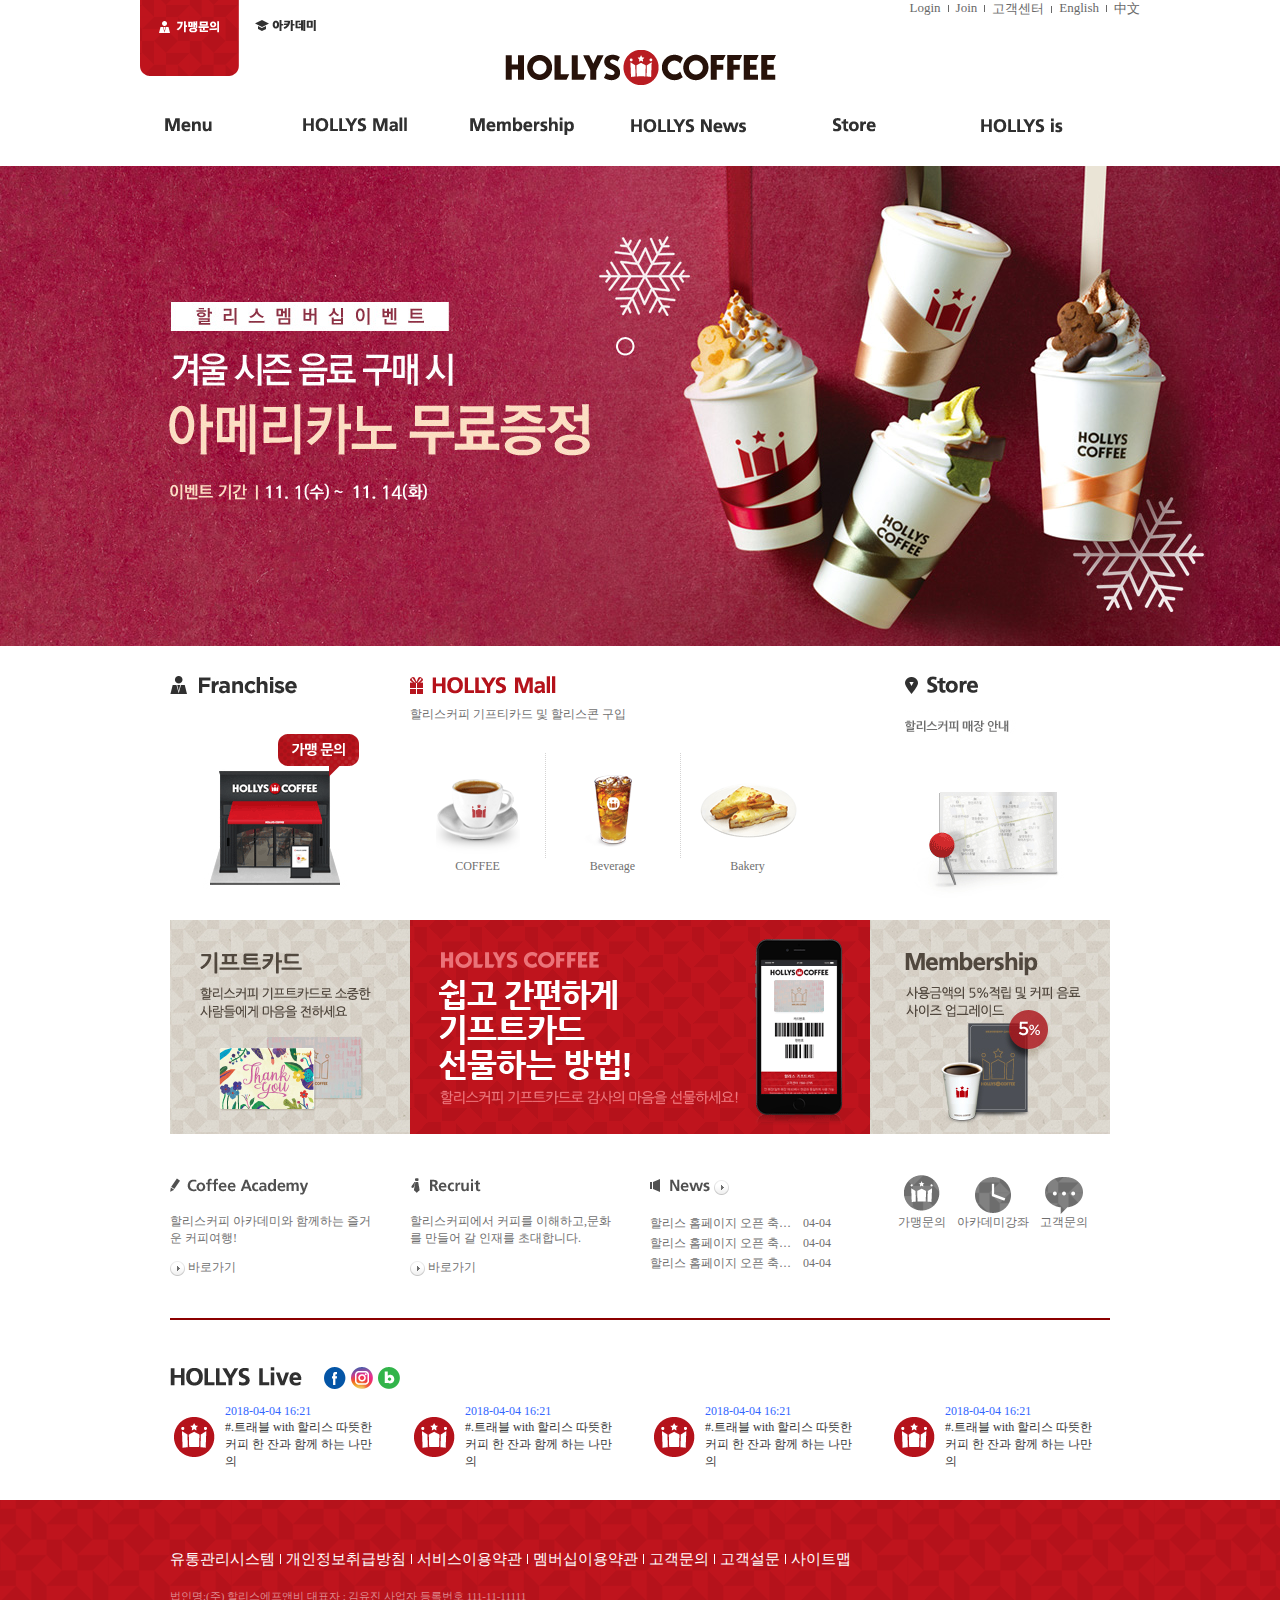
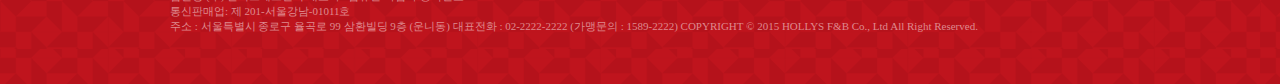
<file: hollys/index.html>
<!DOCTYPE html>
<html lang="ko">
	<head>
	<meta charset="utf-8">
	<title>hollys coffee</title>
	<link rel="stylesheet" type="text/css" href="css/style.css">
	<!--[if lt IE 9]>
	<script src="js/html5shiv.js"></script>
	<![endif]-->
	</head>
	<body>		
		<div id="wrap"></div>
		<!---헤더 시작--->
		<header class="header">
			<!---헤더인 시작--->
			<div class="headerIn">
				<!---로고 시작--->
				<h1><a href="#"></a></h1>
				<!---로고 끝--->
				<!---메뉴 시작--->
				<ul class="utill">
					<li class="smenu1"><a href="#">서브메뉴1</a></li>
					<li class="smenu2"><a href="#">서브메뉴2</a></li>
				</ul>
				<ul class="gnb cf">
					<li class="menu1"><a href="#">메뉴</a></li>
					<li class="menu2"><a href="#">메뉴</a></li>
					<li class="menu3"><a href="#">메뉴</a></li>
					<li class="menu4"><a href="#">메뉴</a></li>
					<li class="menu5"><a href="#">메뉴</a></li>
					<li class="menu6"><a href="#">메뉴</a></li>
				</ul>
				<!---메뉴 끝--->
				<!---로그인내비 시작--->
				<ul class="loginnav">
					<li><a href="#">Login</a></li>
					<li><a href="#">Join</a></li>
					<li><a href="#">고객센터</a></li>
					<li><a href="#">English</a></li>
					<li class="lastChild"><a href="#">中文</a></li>
				</ul>
				<!---로그인내비 끝--->
			</div>
			<!---헤더인 끝--->
		</header>
		<!---헤더 끝--->
		<!---메인슬라이더 시작--->
		<div id="mainSlider">		
		</div>
		<!---메인슬라이더 끝--->
		<!---메인컨텐츠 시작--->
		<section>
			<!---컨테이너 시작--->
			<div id="container">
				<!---메인 컨테츠 1 시작--->
				<div class="mainRow1">
					<!---프랜차이즈 시작--->
					<div class="row1_1">
						<h3><img src="images/menu_tit.gif" alt="프랜차이즈 타이틀"/></h3>
						<p>
							<a href="#">
								<img src="images/menu_img01.gif" alt="프랜차이즈 이미지"/>
							</a>
						</p>
					</div>
					<!---프랜차이즈 끝--->
					
					<!---할리스몰 시작--->
					<div class="row1_2">
						<h3><img src="images/mall_tit.gif" alt="할리스몰 타이틀"/></h3>
						<p>할리스커피 기프티카드 및 할리스콘 구입</p>
						<ul>
							<li>
								<a href="#">
									<img src="images/mall_img03.gif" alt="커피"/>
									COFFEE
								</a>
							</li>
							<li>
								<a href="#">
									<img src="images/mall_img04.gif" alt="음료"/>
									Beverage
								</a>
							</li>
							<li>
								<a href="#">
									<img src="images/mall_img05.gif" alt="빵"/>
									Bakery
								</a>
							</li>
						</ul>
					</div>				
					<!---할리스몰 끝--->
					
					<!---매장안내부분 시작--->
					<div class="row1_3">
						<h3><img src="images/store_tit.gif" alt="매장안내 타이틀"/></h3>
						<p>
							<a href="#">
								<img src="images/store_img01.gif" alt="매장안내 이미지"/>
							</a>
						</p>
					</div>
					<!---매장안내부분 끝--->
				</div>
					<!---메인 컨테츠 1 끝--->
				
					<!---메인 컨테츠 2 시작--->
				<div class="mainRow2">
					<a href="#">
						<img src="images/mainBanner_201706281034172160.jpg" alt="기프티카드 배너"/>
					</a>
					<a href="#">
						<img src="images/mainBanner_201706281035570070.gif" alt="선물 배너"/>
					</a>
					<a href="#">
						<img src="images/mainBanner_201511040156219650.jpg" alt="멤버십 배너"/>
					</a>
				</div>
				<!---메인 컨테츠 2 끝--->
				<!---메인 컨테츠 3 시작--->
				<div class="mainRow3 cf">
					<div class="row3_1">
						<h3><img src="images/academy_tit.gif" alt="아카데미타이틀"/></h3>
						<p>할리스커피 아카데미와 함께하는 즐거운 커피여행!</p>
						<p class="moreBtn">
							<a href="#">
								<img src="images/ico_arrow.gif" alt="바로가기 버튼"/>
								바로가기
							</a>
						</p>
					</div>
					<div class="row3_2">
						<h3><img src="images/recruit_tit.gif" alt="인재채용"/></h3>
						<p>할리스커피에서 커피를 이해하고,문화를 만들어 갈 인재를 초대합니다.</p>
						<p class="moreBtn">
							<a href="#">
								<img src="images/ico_arrow.gif" alt="바로가기 버튼"/>
								바로가기
							</a>
						</p>
					</div>
					<div class="row3_3">
						<h3>
							<img src="images/news_tit.gif" alt="뉴스"/>
							<a href="#">
								<img src="images/ico_arrow.gif" alt="바로가기 버튼"/>
							</a>
						</h3>
						<ul>
							<li>
								<a href="#">할리스 홈페이지 오픈 축하합니다.</a>
								<span>04-04</span>
							</li>
							<li>
								<a href="#">할리스 홈페이지 오픈 축하합니다.</a>
								<span>04-04</span>
							</li>
							<li>
								<a href="#">할리스 홈페이지 오픈 축하합니다.</a>
								<span>04-04</span>
							</li>
						</ul>
					</div>
					<div class="row3_4">
						<a href="#">
							<img src="images/img_etc01.gif" alt="가맹문의 아이콘"/>
							가맹문의
						</a>
						<a href="#">
							<img src="images/img_etc02.gif" alt="아카데미강좌 아이콘"/>
							아카데미강좌
						</a>
						<a href="#">
							<img src="images/img_etc03.gif" alt="고객문의 아이콘"/>
							고객문의
						</a>
					</div>
				</div>
				<!---메인 컨테츠 3 끝--->
				<!---메인 컨테츠 4 시작--->
				<div class="mainRow4 cf">
					<h3>
						<img src="images/sns_tit.gif" alt="sns타이틀"/>
						<ul class="sns">
							<li>
								<a href="#"><img src="images/sns_facebook.gif" alt=facebook아이콘></a>
							</li>
							<li>
								<a href="#"><img src="images/sns_instagram.gif" alt=instagram아이콘></a>
							</li>
							<li>
								<a href="#"><img src="images/sns_blog.gif" alt=blog아이콘></a>
							</li>
						</ul>
					</h3>
					<div class="row4Box">
						<p>
							
							2018-04-04 16:21
						</p>
						
						<a href="#">#.트래블 with 할리스 따뜻한 커피 한 잔과 함께 하는 나만의</a>
					</div>
					<div class="row4Box">
						<p>
							
							2018-04-04 16:21
						</p>
						<a href="#">#.트래블 with 할리스 따뜻한 커피 한 잔과 함께 하는 나만의</a>
					</div>
					<div class="row4Box">
						<p>
							
							2018-04-04 16:21
						</p>
						<a href="#">#.트래블 with 할리스 따뜻한 커피 한 잔과 함께 하는 나만의</a>
					</div>
					<div class="row4Box lastChild">
						<p>
							
							2018-04-04 16:21
						</p>
						<a href="#">#.트래블 with 할리스 따뜻한 커피 한 잔과 함께 하는 나만의</a>
					</div>
					
				</div>
				<!---메인 컨테츠 4 끝--->
			</div>
			<!---컨테이너 끝--->
		</section>
		<!---메인컨텐츠 끝--->
		<!---푸터 시작--->
		<footer id="footer">
			<!---푸터인 시작--->
			<div class="footerIn">
				<ul>
					<li><a href="#">유통관리시스템</a></li>
					<li><a href="#">개인정보취급방침</a></li>
					<li><a href="#">서비스이용약관</a></li>
					<li><a href="#">멤버십이용약관</a></li>
					<li><a href="#">고객문의</a></li>
					<li><a href="#">고객설문</a></li>
					<li><a href="#">사이트맵</a></li>
				</ul>
				법인명:(주) 할리스에프앤비 대표자 : 김유진 사업자 등록번호 111-11-11111<br>
				통신판매업: 제 201-서울강남-01011호<br>
				주소 : 서울특별시 종로구 율곡로 99 삼환빌딩 9층 (운니동) 대표전화 : 02-2222-2222 (가맹문의 : 1589-2222) COPYRIGHT &copy; 2015 HOLLYS F&amp;B Co., Ltd All Right Reserved.
			</div>
			<!---푸터인 끝--->
		</footer>
		<!---푸터 끝--->
	</body>
</html>
</file>
<file: hollys/css/style.css>
body {
	padding: 0;
	margin: 0;

}
ul{
	list-style: none;
	margin: 0;
	padding: 0;
}
a{
	text-decoration: none;
	color: black;
}
h1{
	margin: 0;
	padding: 0;
	
}
img{
	border:0;
}
#wrap{
	width:100%;
}

header{
}
header .headerIn {
	padding-top: 50px;
	width:1000px;
	margin: 0 auto;
	position: relative;	
}
header .headerIn h1{
	width:271px;
	height:35px;
	margin: 0 auto;
	background-image: url(../images/logo.gif);
	text-indent: -9999px;
	display: block;
	margin-bottom:20px;
	
	
}
header .headerIn h1 a{
	display: block;
	z-index: 100;
}
header .headerIn .utill{
	position: absolute;
	top:0;
	margin: 0;
	text-indent: -9999px;	
	
}
header .headerIn .utill li{
	float: left;
	width:100px;
}
header .headerIn .utill .smenu1{
	background-image: url(../images/gnb_smenu01.png);
	background-repeat: no-repeat;
	line-height: 76px;
	
}
header .headerIn .utill .smenu2{
	background-image: url(../images/gnb_smenu02.gif);
	background-repeat: no-repeat;	
	margin-left: 15px;	
	margin-top: 20px;
}
header .headerIn .utill a{
	display: block;
}
header .headerIn .gnb{
	width:1000px;
	margin-left: -35px;
}
header .headerIn .gnb li{
	float: left;
	width:166.666666px;
	text-indent: -9999px;	
	background-position: center center;	
	
	margin-bottom: 30px;
	margin-top: 10px;
}
header .headerIn .gnb .menu1{
	background-image: url(../images/gnb_01.gif);
	background-repeat: no-repeat;
}
header .headerIn .gnb .menu2{
	background-image: url(../images/gnb_02.gif);
	background-repeat: no-repeat;
}
header .headerIn .gnb .menu3{
	background-image: url(../images/gnb_03.gif);
	background-repeat: no-repeat;
}
header .headerIn .gnb .menu4{
	background-image: url(../images/gnb_04.gif);
	background-repeat: no-repeat;
}
header .headerIn .gnb .menu5{
	background-image: url(../images/gnb_05.gif);
	background-repeat: no-repeat;
}
header .headerIn .gnb .menu6{
	background-image: url(../images/gnb_06.gif);
	background-repeat: no-repeat;
}
header .headerIn .gnb .menu1:hover{
	background-image: url(../images/gnb_01_on.gif);
	background-repeat: no-repeat;
}
header .headerIn .gnb .menu2:hover{
	background-image: url(../images/gnb_02_on.gif);
	background-repeat: no-repeat;
}
header .headerIn .gnb .menu3:hover{
	background-image: url(../images/gnb_03_on.gif);
	background-repeat: no-repeat;
}
header .headerIn .gnb .menu4:hover{
	background-image: url(../images/gnb_04_on.gif);
	background-repeat: no-repeat;
}
header .headerIn .gnb .menu5:hover{
	background-image: url(../images/gnb_05_on.gif);
	background-repeat: no-repeat;
}
header .headerIn .gnb .menu6:hover{
	background-image: url(../images/gnb_06_on.gif);
	background-repeat: no-repeat;
}
header .headerIn .gnb a{
	display: block;
}
header .headerIn .loginnav {
	position: absolute;
	top:0;
	right: 0;
}
header .headerIn .loginnav li{
	float: left;
	font-size: 13px;
}
header .headerIn .loginnav li:after{
	content:"";
	display:inline-block;
	background: #686868;
	width: 1px;
	height: 7px;
	margin:0 7px;
}
header .headerIn .loginnav .lastChild:after{
	display: none;
}
header .headerIn .loginnav a{
	color : #686868;
}
#mainSlider{
	width:100%;
	height: 480px;
	background-image: url(../images/mainBanner_201710310442383740.jpg);
	background-position: center center;
	overflow: hidden;
}
#container{
	width:940px;
	margin: 30px auto;
}
.mainRow1 {

}
.mainRow1 a,.mainRow1 img{
	display: block;
}
.mainRow1 h3{
	margin: 0;
}
.mainRow1:after{
	content: "";
	display: block;
	clear: both;
}

.mainRow1 div{
	
}
.mainRow1 h3{
	
}
.mainRow1 .row1_1,.mainRow1 .row1_2,.mainRow1 .row1_3{
	width:205px;
	margin-right: 35px;
	float:left;
}
.mainRow1 .row1_2{
	width:460px;
}
.mainRow1 .row1_3{
	margin-right: 0;
}
.mainRow1 .row1_1 h3{
	
}
.mainRow1 .row1_1 h3 img{
	
}
.mainRow1 .row1_1 p{
	
}
.mainRow1 .row1_1 p a{	
}
.mainRow1 .row1_1 p a img{
	
}

.mainRow1 .row1_2 h3{}
.mainRow1 .row1_2 img{	
}
.mainRow1 .row1_2 p{
	font-size: 12px;
	color:#6f6f6f;
}
.mainRow1 .row1_2 ul{
	padding: 0;
	font-size: 0;
	margin-top: 30px;
	text-align: left;
}
.mainRow1 .row1_2 ul li{
	width:135px;
	text-align: center;
	display: inline-block;
	font-size: 12px;
	background:url(../images/mall_bar01.gif) no-repeat;
}
.mainRow1 .row1_2 ul li:first-child{
	background: none;
}
.mainRow1 .row1_2 ul li a{
	padding: 20px;
	color:#6f6f6f;

}
.mainRow1 .row1_2 ul li a img{
	margin: 0 auto;
}

.mainRow2{
	font-size: 0;
}
.mainRow2 a{	
	display:inline-block;
}
.mainRow2 a img{}

.cf:after{
	content: "";
	display: block;
	clear: both;
}
.mainRow3{
	margin-top: 30px;
	font-size: 12px;
	color:#6f6f6f;
}
.mainRow3 a{
	font-size: 12px;
	color:#6f6f6f;
}
.row3_1,.row3_2,.row3_3,.row3_4{
	width:205px;
	margin-right:35px;
	float: left;
}
.moreBtn{}

.moreBtn a img{
	vertical-align: middle;
}

.row3_3 .moreBtn{}
.row3_3 ul{
	padding: 0;
}
.row3_3 ul li{
	line-height: 20px;
}
.row3_3 ul li a{
	width:150px;
	overflow: hidden;
	text-overflow:ellipsis;
	white-space: nowrap;
	display: inline-block;
	vertical-align: top;
}
.row3_3 ul li a span{}

.row3_4{
	margin-top: 10px;
	margin-right: 0px;
	text-align: center;
}
.row3_4 a{
	display:inline-block;
	padding:0 4px;
	
}
.row3_4 a img{
	display: block;
	margin: 0 auto;
}

.mainRow4{
	padding-top:30px;
	margin-top:30px;
	border-top:2px solid darkred;
	font-size: 12px;
	color:#6f6f6f;
}
.mainRow4 h3{}
.mainRow4 h3 .sns{
	display:inline-block;
	font-size:0px;
	vertical-align:middle;
	margin-top:-10px;
}
.mainRow4 h3 .sns li{
	display:inline-block;
	margin-right:5px;
}
.mainRow4 h3 .sns ul lu a{
	display:block;
}
.mainRow4 .row4Box{
	width:205px;
	margin-right:35px;
	float:left;
	font-size:12px;
	color:#36f;
	background: url(../images/48_48.png) no-repeat;
	padding-left:55px;
	box-sizing:border-box;
	background-position:0 center;
}
.mainRow4 .row4Box.lastChild{
	margin-right:0px;
}
.mainRow4 .row4Box p{
	margin:0;
}
.mainRow4 .row4Box a{
	color:#363636;
}

/*푸터시작*/

#footer{
	background:url(../images/bg_footer.gif) repeat;
	padding:50px 0;
}
.footerIn{
	width:940px;
	margin:0 auto;
	color:#fff;
	font-size:11px;
	color:#de898e;
}
.footerIn ul{
	font-size:0px;
	padding-bottom:20px;
}
.footerIn ul li:after{
	content:"";
	display:inline-block;
	width:1px;
	height:10px;
	background:#fff;
	margin: 0 5px;	
}
.footerIn ul li:last-child:after{
	display:none;
}
.footerIn ul li{
	display:inline-block;
	font-size:15px;	
}
.footerIn ul li a{
	color:#fff;
}
.footerIn ul li a:hover{
	text-decoration:underline;
}
</file>
